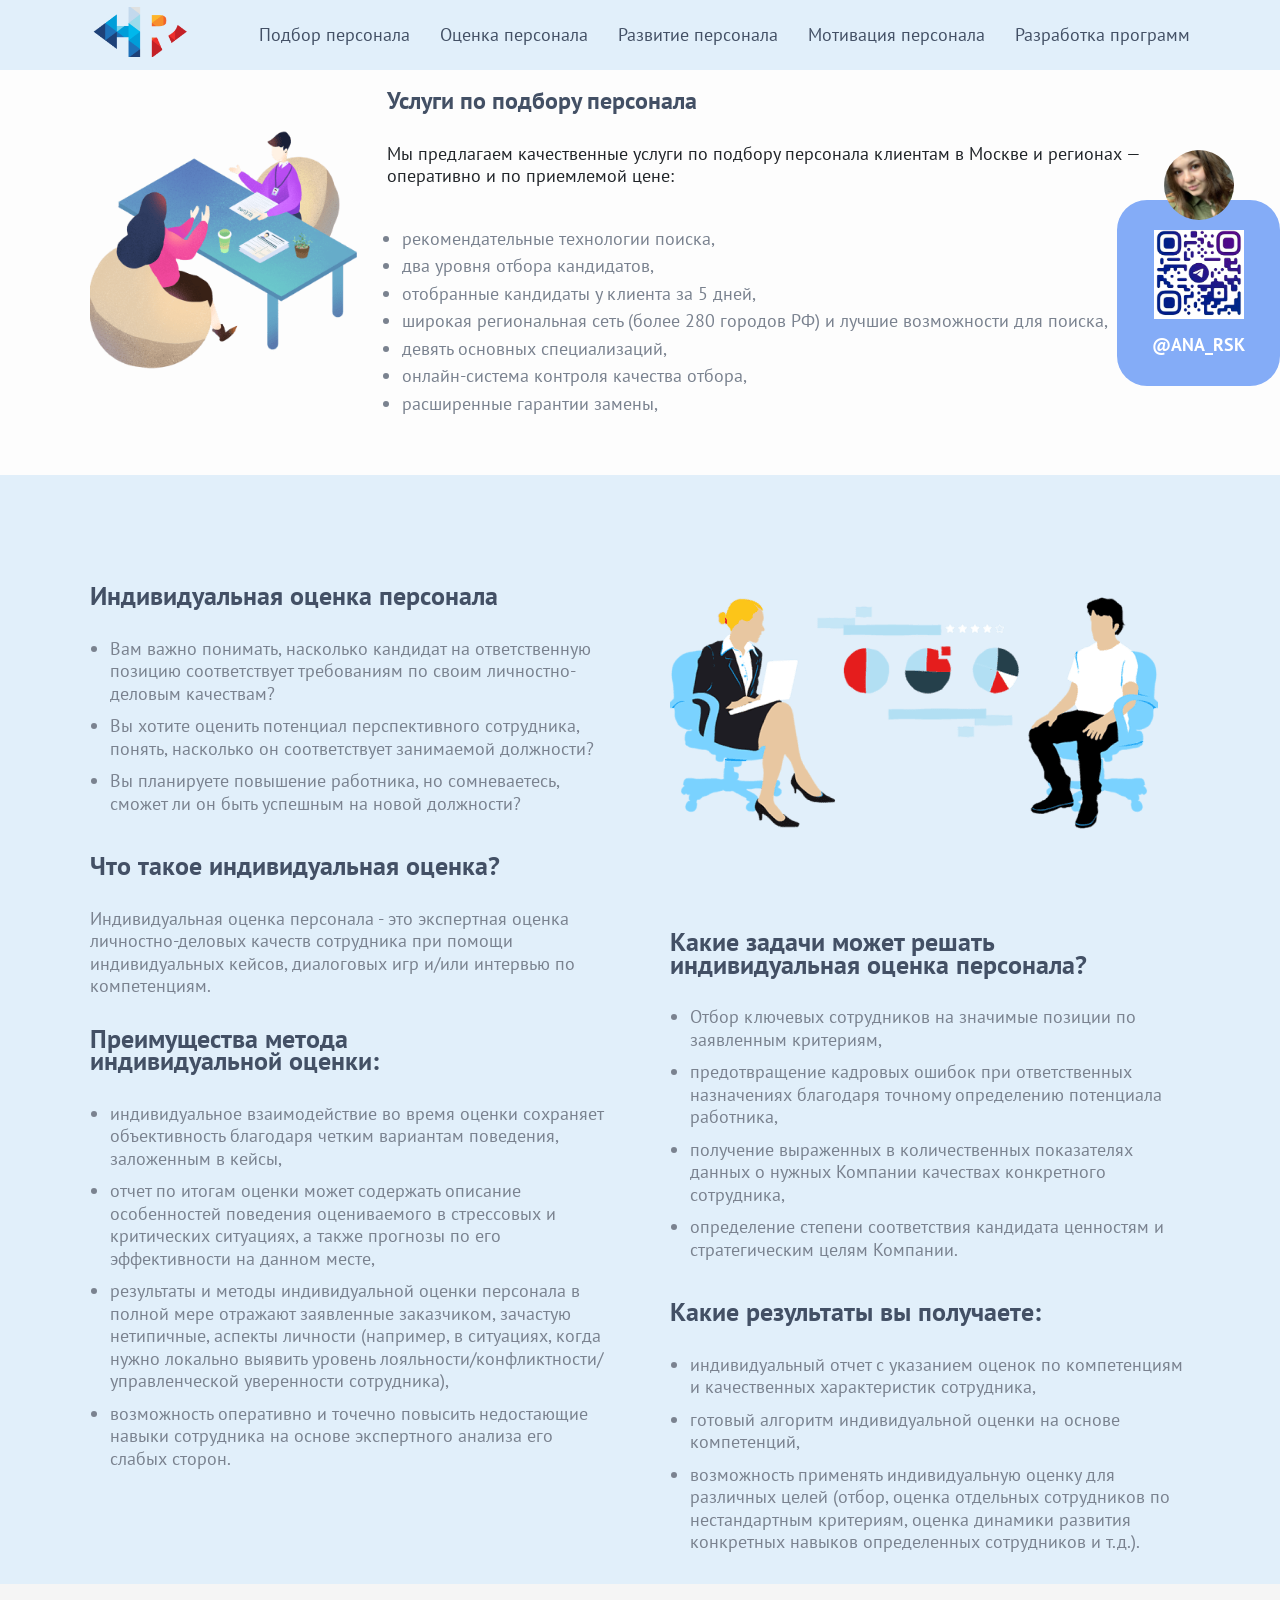
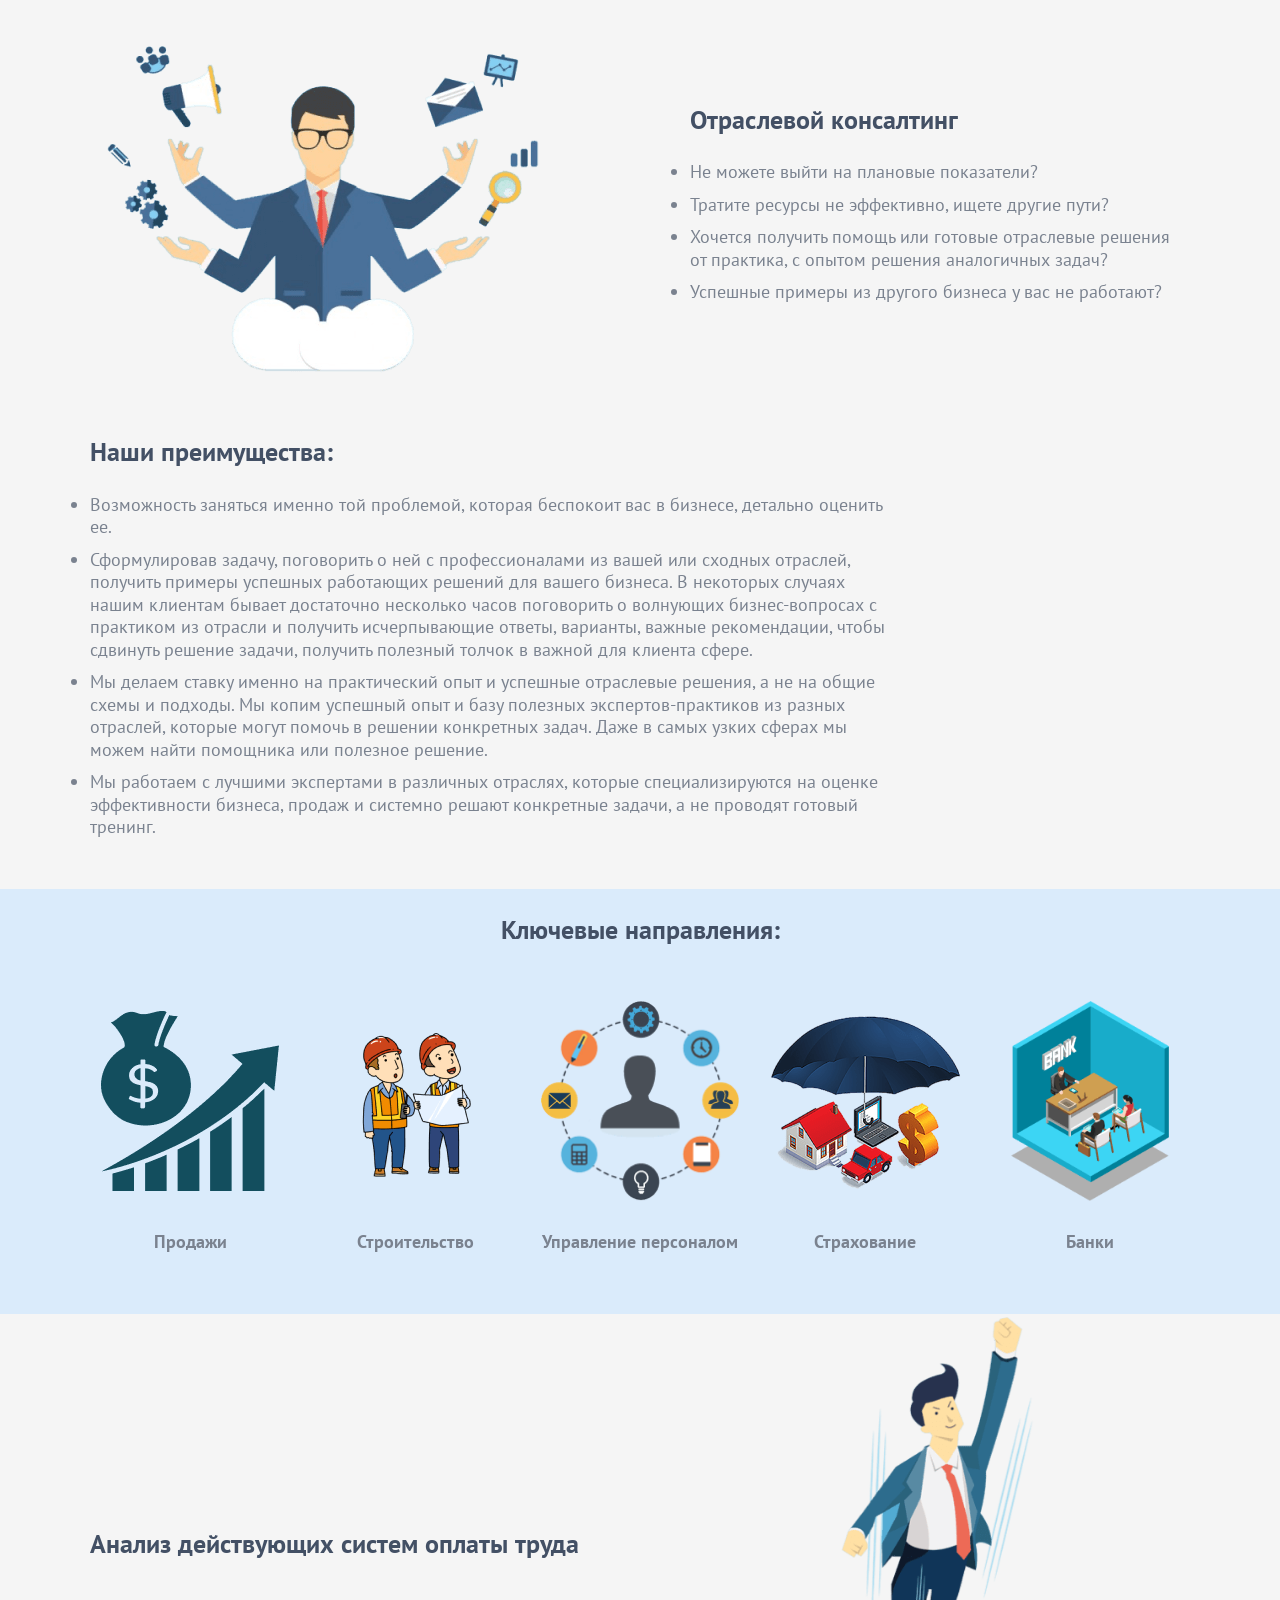
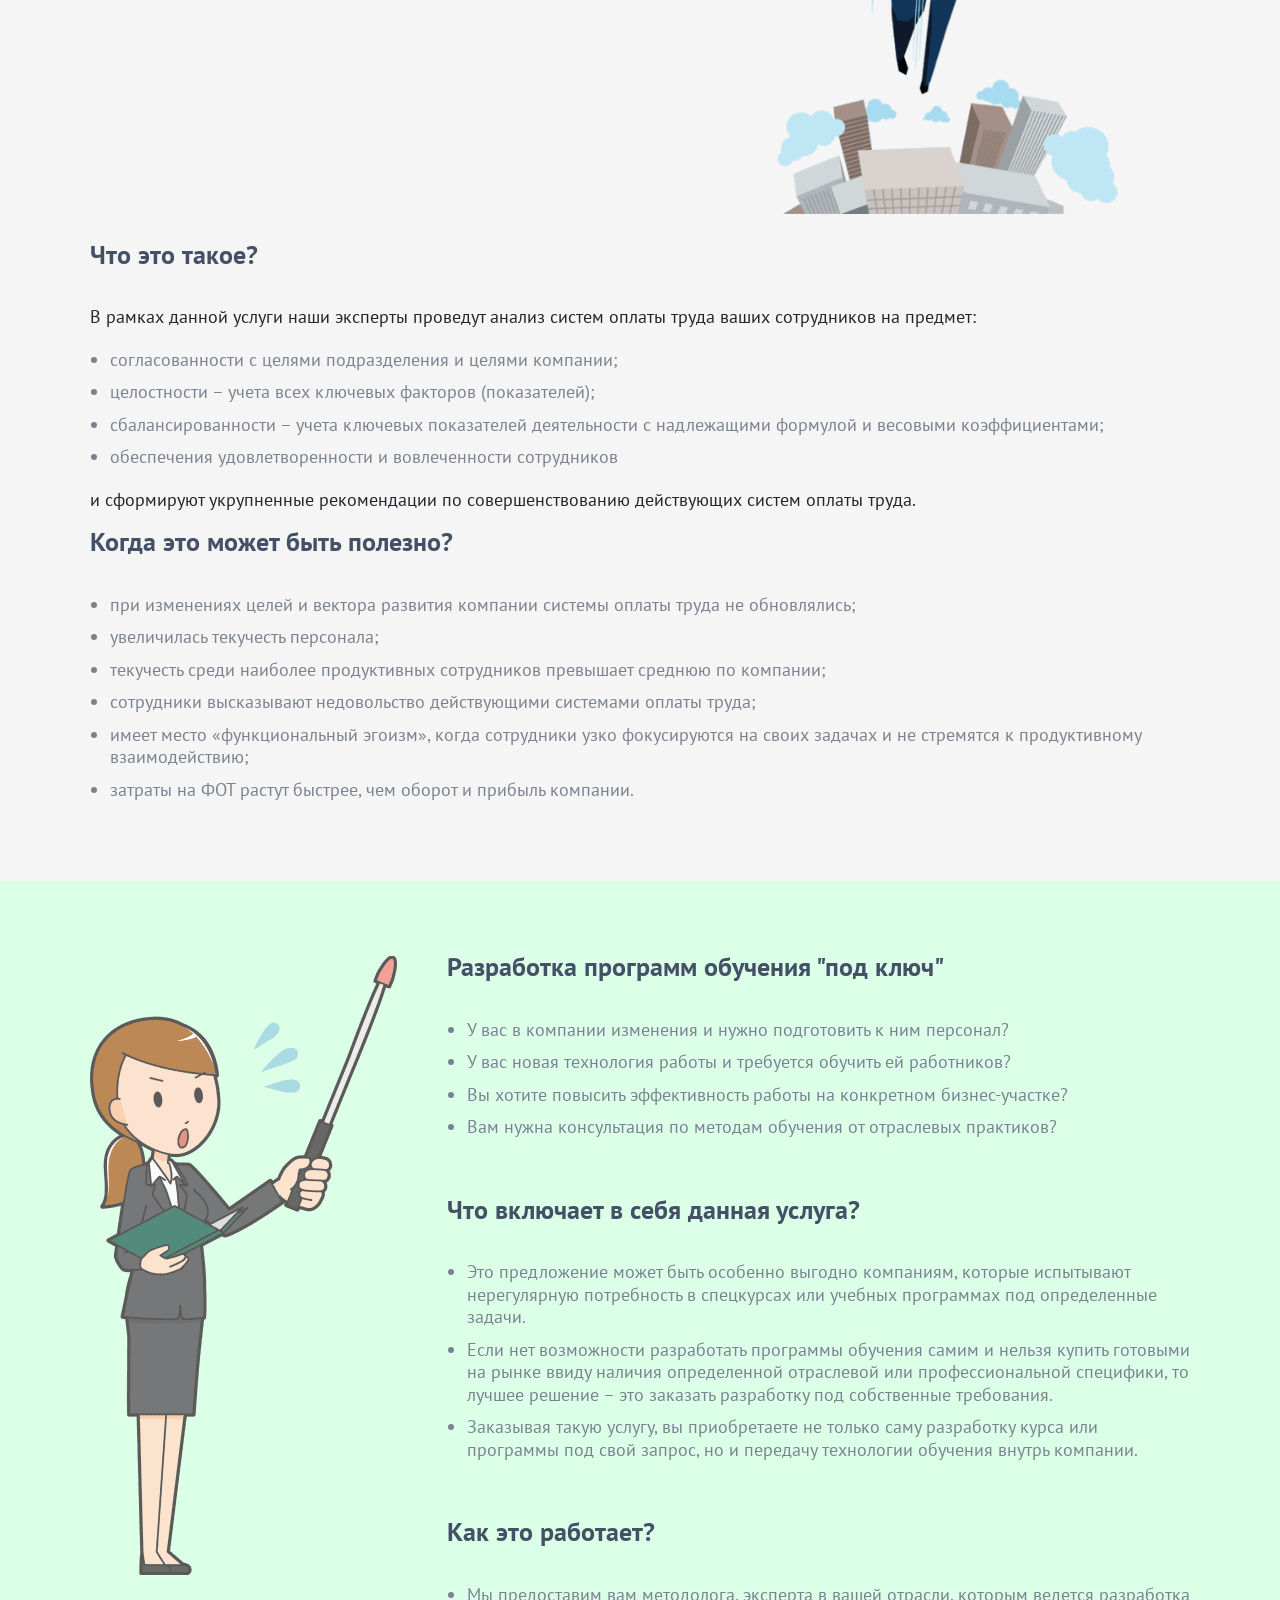
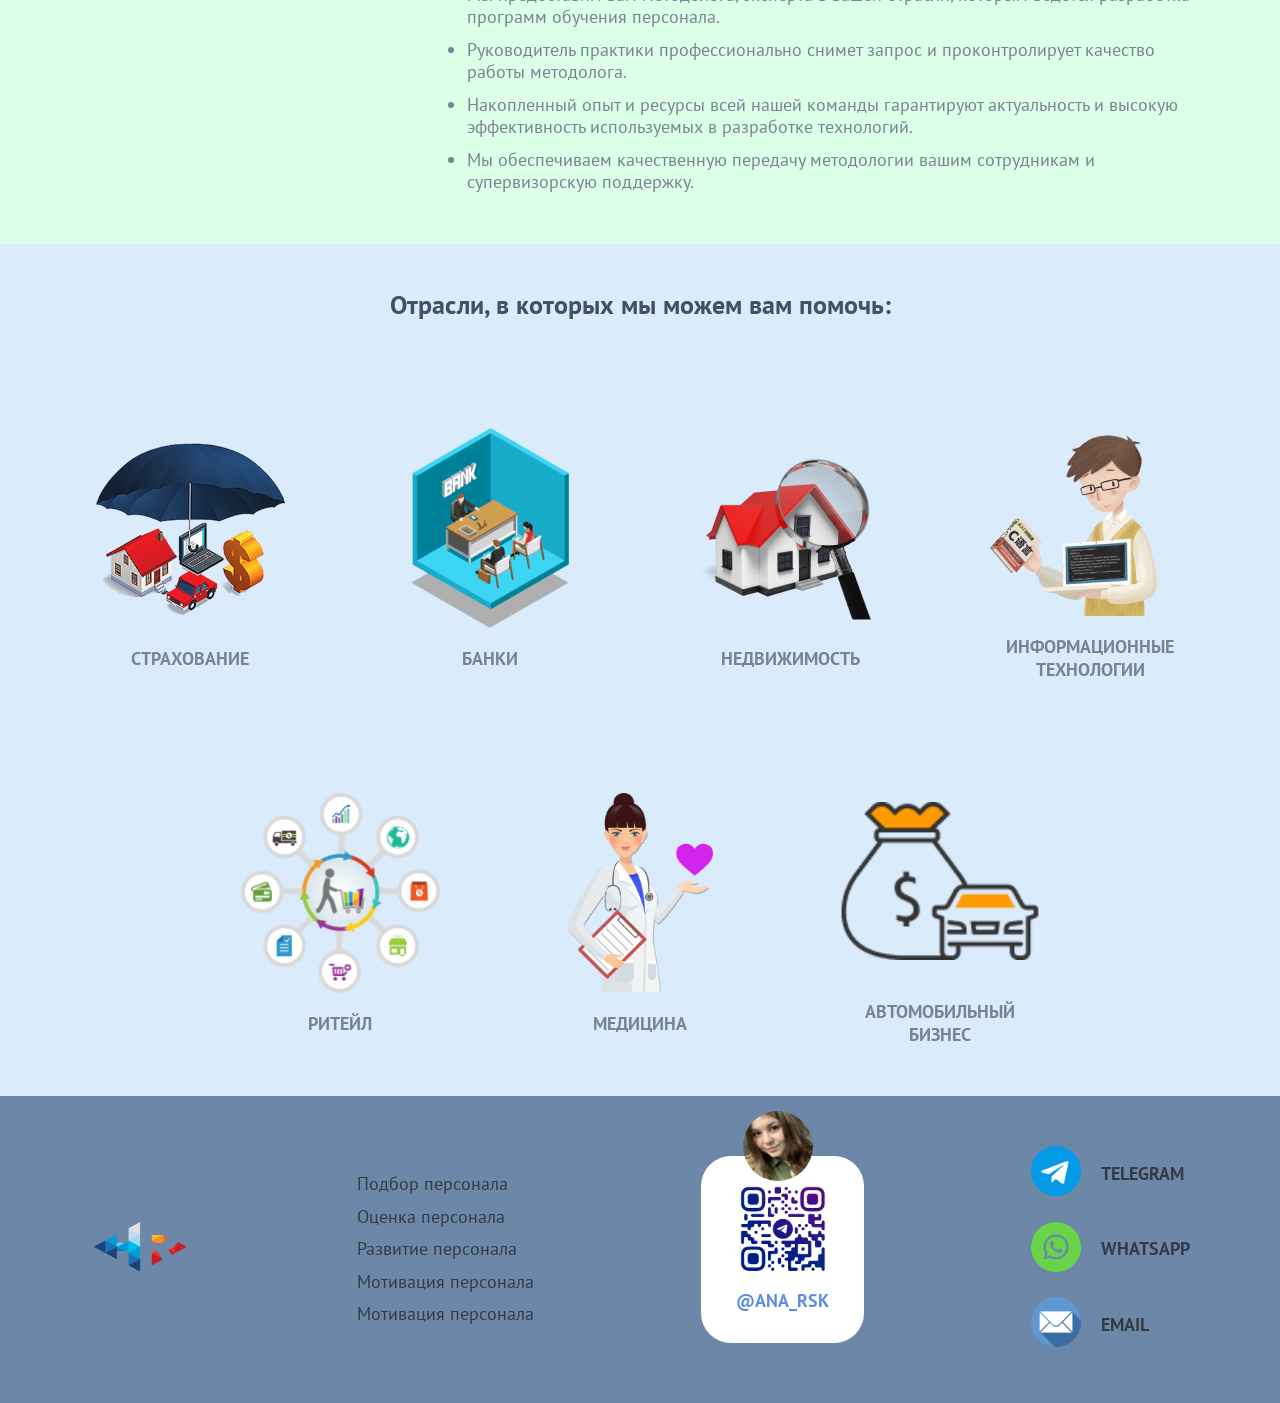
<file: index.html>
<!DOCTYPE html>
<html lang="ru">
<head>    
    <meta charset="UTF-8">
    <meta name="viewport" content="width=1200>
    <title>Home</title>
    <meta name="description" content="">
    <link rel="stylesheet" type="text/css" href="assets/css/app.min.css">
</head>
<body class="page">
    <header class="header">
  <div class="container">
    <div class="header__row">
      <a href="#recruitment" class="header__logo"
        ><img src="./assets/img/logo.png" alt=""
      /></a>
      <nav class="nav">
        <ul class="menu-list">
          <li class="menu-list__item">
            <a href="#recruitment" class="menu-list__link">Подбор персонала</a>
          </li>
          <li class="menu-list__item">
            <a href="#assessment" class="menu-list__link">Оценка персонала</a>
          </li>
          <li class="menu-list__item">
            <a href="#consulting" class="menu-list__link">Развитие персонала</a>
          </li>
          <li class="menu-list__item">
            <a href="#motivation" class="menu-list__link"
              >Мотивация персонала</a
            >
          </li>
          <li class="menu-list__item">
            <a href="#development" class="menu-list__link"
              >Разработка программ</a
            >
          </li>
        </ul>
      </nav>
    </div>
  </div>
  <div class="tg-fixed">
    <img class="tg-fixed__img" src="./assets/img/avatar.jpeg" alt="" />
    <a class="tg-fixed__link" href="tg://resolve?domain=ana_rsk">
      <img
        class="tg-fixed__img--qr"
        src="./assets/img/qr.png"
        alt="qrcode telegram"
      />
    </a>
    <h6 class="tg-fixed__title">@ANA_RSK</h6>
  </div>
</header>


        <main>
            
<section class="recruitment" id="recruitment">
  <div class="container">
    <div class="recruitment__row">
      <div class="recruitment__img">
        <img src="./assets/img/recruitment.png" alt="" />
      </div>
      <div class="recruitment__content">
        <h2 class="recruitment__title title">Услуги по подбору персонала</h2>
        <p class="recruitment__text">
          Мы предлагаем качественные услуги по подбору персонала клиентам в
          Москве и регионах — оперативно и по приемлемой цене:
        </p>
        <ul class="recruitment-menu">
          <li class="recruitment-menu__item">
            рекомендательные технологии поиска,
          </li>
          <li class="recruitment-menu__item">два уровня отбора кандидатов,</li>
          <li class="recruitment-menu__item">
            отобранные кандидаты у клиента за 5 дней,
          </li>
          <li class="recruitment-menu__item">
            широкая региональная сеть (более 280 городов РФ) и лучшие
            возможности для поиска,
          </li>
          <li class="recruitment-menu__item">девять основных специализаций,</li>
          <li class="recruitment-menu__item">
            онлайн-система контроля качества отбора,
          </li>
          <li class="recruitment-menu__item">расширенные гарантии замены,</li>
        </ul>
      </div>
    </div>
  </div>
</section>

<section class="assessment" id="assessment">
  <div class="container">
    <div class="assessment__row">
      <div class="assessment__column">
        <div class="column-content">
          <h2 class="column-content__title title">
            Индивидуальная оценка персонала
          </h2>
          <ul class="column-content__list">
            <li class="column-content__item">
              Вам важно понимать, насколько кандидат на ответственную позицию
              соответствует требованиям по своим личностно-деловым качествам?
            </li>
            <li class="column-content__item">
              Вы хотите оценить потенциал перспективного сотрудника, понять,
              насколько он соответствует занимаемой должности?
            </li>
            <li class="column-content__item">
              Вы планируете повышение работника, но сомневаетесь, сможет ли он
              быть успешным на новой должности?
            </li>
          </ul>
        </div>

        <div class="column-content">
          <h2 class="column-content__title title">
            Что такое индивидуальная оценка?
          </h2>
          <p>
            Индивидуальная оценка персонала - это экспертная оценка
            личностно-деловых качеств сотрудника при помощи индивидуальных
            кейсов, диалоговых игр и/или интервью по компетенциям.
          </p>
        </div>

        <div class="column-content">
          <h2 class="column-content__title title">
            Преимущества метода индивидуальной оценки:
          </h2>
          <ul class="column-content__list">
            <li class="column-content__item">
              индивидуальное взаимодействие во время оценки сохраняет
              объективность благодаря четким вариантам поведения, заложенным в
              кейсы,
            </li>
            <li class="column-content__item">
              отчет по итогам оценки может содержать описание особенностей
              поведения оцениваемого в стрессовых и критических ситуациях, а
              также прогнозы по его эффективности на данном месте,
            </li>
            <li class="column-content__item">
              результаты и методы индивидуальной оценки персонала в полной мере
              отражают заявленные заказчиком, зачастую нетипичные, аспекты
              личности (например, в ситуациях, когда нужно локально выявить
              уровень лояльности/конфликтности/управленческой уверенности
              сотрудника),
            </li>
            <li class="column-content__item">
              возможность оперативно и точечно повысить недостающие навыки
              сотрудника на основе экспертного анализа его слабых сторон.
            </li>
          </ul>
        </div>
      </div>

      <div class="assessment__column">
        <div class="column-content">
          <img class="assessment__img" src="./assets/img/assess.png" alt="" />
          <h2 class="column-content__title title">
            Какие задачи может решать индивидуальная оценка персонала?
          </h2>
          <ul class="column-content__list">
            <li class="column-content__item">
              Отбор ключевых сотрудников на значимые позиции по заявленным
              критериям,
            </li>
            <li class="column-content__item">
              предотвращение кадровых ошибок при ответственных назначениях
              благодаря точному определению потенциала работника,
            </li>
            <li class="column-content__item">
              получение выраженных в количественных показателях данных о нужных
              Компании качествах конкретного сотрудника,
            </li>
            <li class="column-content__item">
              определение степени соответствия кандидата ценностям и
              стратегическим целям Компании.
            </li>
          </ul>
        </div>
        <div class="column-content">
          <h2 class="column-content__title title">
            Какие результаты вы получаете:
          </h2>
          <ul class="column-content__list">
            <li class="column-content__item">
              индивидуальный отчет с указанием оценок по компетенциям и
              качественных характеристик сотрудника,
            </li>
            <li class="column-content__item">
              готовый алгоритм индивидуальной оценки на основе компетенций,
            </li>
            <li class="column-content__item">
              возможность применять индивидуальную оценку для различных целей
              (отбор, оценка отдельных сотрудников по нестандартным критериям,
              оценка динамики развития конкретных навыков определенных
              сотрудников и т.д.).
            </li>
          </ul>
        </div>
      </div>
    </div>
  </div>
</section>

<section class="consulting" id="consulting">
  <div class="container">
    <div class="consulting__row">
      <div class="consulting__img">
        <img src="./assets/img/consulting.png" alt="" />
      </div>
      <div class="consulting__top-content">
        <h2 class="consulting__title title">Отраслевой консалтинг</h2>
        <ul class="consulting-menu">
          <li class="consulting-menu__item">
            Не можете выйти на плановые показатели?
          </li>
          <li class="consulting-menu__item">
            Тратите ресурсы не эффективно, ищете другие пути?
          </li>
          <li class="consulting-menu__item">
            Хочется получить помощь или готовые отраслевые решения от практика,
            с опытом решения аналогичных задач?
          </li>
          <li class="consulting-menu__item">
            Успешные примеры из другого бизнеса у вас не работают?
          </li>
        </ul>
      </div>
    </div>

    <div class="consulting__content">
      <h2 class="consulting__title title">Наши преимущества:</h2>
      <ul class="consulting-menu">
        <li class="consulting-menu__item">
          Возможность заняться именно той проблемой, которая беспокоит вас в
          бизнесе, детально оценить ее.
        </li>
        <li class="consulting-menu__item">
          Сформулировав задачу, поговорить о ней с профессионалами из вашей или
          сходных отраслей, получить примеры успешных работающих решений для
          вашего бизнеса. В некоторых случаях нашим клиентам бывает достаточно
          несколько часов поговорить о волнующих бизнес-вопросах с практиком из
          отрасли и получить исчерпывающие ответы, варианты, важные
          рекомендации, чтобы сдвинуть решение задачи, получить полезный толчок
          в важной для клиента сфере.
        </li>
        <li class="consulting-menu__item">
          Мы делаем ставку именно на практический опыт и успешные отраслевые
          решения, а не на общие схемы и подходы. Мы копим успешный опыт и базу
          полезных экспертов-практиков из разных отраслей, которые могут помочь
          в решении конкретных задач. Даже в самых узких сферах мы можем найти
          помощника или полезное решение.
        </li>
        <li class="consulting-menu__item">
          Мы работаем с лучшими экспертами в различных отраслях, которые
          специализируются на оценке эффективности бизнеса, продаж и системно
          решают конкретные задачи, а не проводят готовый тренинг.
        </li>
      </ul>
    </div>
  </div>

  <div class="key-directions">
    <div class="container">
      <div class="key-directions__content">
        <h2 class="key-directions__title title">Ключевые направления:</h2>
        <ul class="key-directions__list">
          <li class="key-directions__item">
            <img src="./assets/img/keys-01.png" alt="" />
            <strong>Продажи</strong>
          </li>
          <li class="key-directions__item">
            <img src="./assets/img/keys-02.png" alt="" />
            <strong>Строительство</strong>
          </li>
          <li class="key-directions__item">
            <img src="./assets/img/keys-03.png" alt="" />
            <strong>Управление персоналом</strong>
          </li>
          <li class="key-directions__item">
            <img src="./assets/img/keys-04.png" alt="" />
            <strong>Страхование</strong>
          </li>
          <li class="key-directions__item">
            <img src="./assets/img/keys-05.png" alt="" />
            <strong>Банки</strong>
          </li>
        </ul>
      </div>
    </div>
  </div>
</section>

<section class="motivation" id="motivation">
  <div class="container">
    <div class="motivation__row">
      <h2 class="motivation__title title">
        Анализ действующих систем оплаты труда
      </h2>

      <img class="motivation__img" src="./assets/img/motivation.png" alt="" />
    </div>

    <div class="motivation__content">
      <h2 class="motivation__title title">Что это такое?</h2>
      <p class="motivation__text text">
        В рамках данной услуги наши эксперты проведут анализ систем оплаты труда
        ваших сотрудников на предмет:
      </p>
      <ul class="motivation-menu">
        <li class="motivation-menu__item">
          согласованности с целями подразделения и целями компании;
        </li>
        <li class="motivation-menu__item">
          целостности – учета всех ключевых факторов (показателей);
        </li>
        <li class="motivation-menu__item">
          сбалансированности – учета ключевых показателей деятельности с
          надлежащими формулой и весовыми коэффициентами;
        </li>
        <li class="motivation-menu__item">
          обеспечения удовлетворенности и вовлеченности сотрудников
        </li>
      </ul>
      <p class="motivation__text text">
        и сформируют укрупненные рекомендации по совершенствованию действующих
        систем оплаты труда.
      </p>
      <h2 class="motivation__title title">Когда это может быть полезно?</h2>
      <ul class="motivation-menu">
        <li class="motivation-menu__item">
          при изменениях целей и вектора развития компании системы оплаты труда
          не обновлялись;
        </li>
        <li class="motivation-menu__item">увеличилась текучесть персонала;</li>
        <li class="motivation-menu__item">
          текучесть среди наиболее продуктивных сотрудников превышает среднюю по
          компании;
        </li>
        <li class="motivation-menu__item">
          сотрудники высказывают недовольство действующими системами оплаты
          труда;
        </li>
        <li class="motivation-menu__item">
          имеет место «функциональный эгоизм», когда сотрудники узко
          фокусируются на своих задачах и не стремятся к продуктивному
          взаимодействию;
        </li>
        <li class="motivation-menu__item">
          затраты на ФОТ растут быстрее, чем оборот и прибыль компании.
        </li>
      </ul>
    </div>
  </div>
</section>

<section class="development" id="development">
  <div class="container">
    <div class="development__row">
      <div class="development__img">
        <img src="./assets/img/development-bg.png" alt="" />
      </div>
      <div class="development__content">
        <h2 class="development__title title">
          Разработка программ обучения "под ключ"
        </h2>
        <ul class="development__list">
          <li class="development__item">
            У вас в компании изменения и нужно подготовить к ним персонал?
          </li>
          <li class="development__item">
            У вас новая технология работы и требуется обучить ей работников?
          </li>
          <li class="development__item">
            Вы хотите повысить эффективность работы на конкретном
            бизнес-участке?
          </li>
          <li class="development__item">
            Вам нужна консультация по методам обучения от отраслевых практиков?
          </li>
        </ul>

        <h2 class="development__title title">
          Что включает в себя данная услуга?
        </h2>
        <ul class="development__list">
          <li class="development__item">
            Это предложение может быть особенно выгодно компаниям, которые
            испытывают нерегулярную потребность в спецкурсах или учебных
            программах под определенные задачи.
          </li>
          <li class="development__item">
            Если нет возможности разработать программы обучения самим и нельзя
            купить готовыми на рынке ввиду наличия определенной отраслевой или
            профессиональной специфики, то лучшее решение – это заказать
            разработку под собственные требования.
          </li>
          <li class="development__item">
            Заказывая такую услугу, вы приобретаете не только саму разработку
            курса или программы под свой запрос, но и передачу технологии
            обучения внутрь компании.
          </li>
        </ul>

        <h2 class="development__title title">Как это работает?</h2>
        <ul class="development__list">
          <li class="development__item">
            Мы предоставим вам методолога, эксперта в вашей отрасли, которым
            ведется разработка программ обучения персонала.
          </li>
          <li class="development__item">
            Руководитель практики профессионально снимет запрос и
            проконтролирует качество работы методолога.
          </li>
          <li class="development__item">
            Накопленный опыт и ресурсы всей нашей команды гарантируют
            актуальность и высокую эффективность используемых в разработке
            технологий.
          </li>
          <li class="development__item">
            Мы обеспечиваем качественную передачу методологии вашим сотрудникам
            и супервизорскую поддержку.
          </li>
        </ul>
      </div>
    </div>
  </div>
  <div class="development-cards">
    <div class="container">
      <h2 class="development-cards__title title">
        Отрасли, в которых мы можем вам помочь:
      </h2>
      <ul class="card-list">
        <li class="card-list__item">
          <img class="card-list__img" src="./assets/img/dev1.png" alt="" />
          <strong class="card-list__text text">Страхование</strong>
        </li>

        <li class="card-list__item">
          <img class="card-list__img" src="./assets/img/dev2.png" alt="" />
          <strong class="card-list__text text">Банки</strong>
        </li>

        <li class="card-list__item">
          <img class="card-list__img" src="./assets/img/dev3.png" alt="" />
          <strong class="card-list__text text">Недвижимость</strong>
        </li>

        <li class="card-list__item">
          <img class="card-list__img" src="./assets/img/dev4.png" alt="" />
          <strong class="card-list__text text"
            >Информационные технологии</strong
          >
        </li>

        <li class="card-list__item">
          <img class="card-list__img" src="./assets/img/dev5.png" alt="" />
          <strong class="card-list__text text">Ритейл</strong>
        </li>

        <li class="card-list__item">
          <img class="card-list__img" src="./assets/img/dev6.png" alt="" />
          <strong class="card-list__text text">Медицина</strong>
        </li>
        <li class="card-list__item">
          <img class="card-list__img" src="./assets/img/dev7.png" alt="" />
          <strong class="card-list__text text">автомобильный бизнес</strong>
        </li>
      </ul>
    </div>
  </div>
</section>


        </main>

    <footer class="footer">
  <div class="container">
    <div class="footer__content">
      <div class="footer__logo">
        <a href="./index.html"><img src="./assets/img/logo.png" alt="" /></a>
      </div>
      <ul class="footer__menu">
        <li class="footer__item">
          <a href="#" class="footer__link">Подбор персонала</a>
        </li>
        <li class="footer__item">
          <a href="#" class="footer__link">Оценка персонала</a>
        </li>
        <li class="footer__item">
          <a href="#" class="footer__link">Развитие персонала</a>
        </li>
        <li class="footer__item">
          <a href="#" class="footer__link">Мотивация персонала</a>
        </li>
        <li class="footer__item">
          <a href="#" class="footer__link">Мотивация персонала</a>
        </li>
      </ul>

      <div class="footer__qrcode">
        <img class="footer__avatar" src="./assets/img/avatar.jpeg" alt="" />
        <img class="qr-img" src="./assets/img/qr.png" alt="qrcode telegram" />
        <h6>@ANA_RSK</h6>
      </div>

      <ul class="footer__social-list">
        <li class="footer__social-item">
          <a class="footer__social-link" href="tg://resolve?domain=ana_rsk">
            <img
              class="footer__social-img"
              src="./assets/img/telegram.png"
              alt="telegram icon"
            />
          </a>
          <h6>TELEGRAM</h6>
        </li>
        <li class="footer__social-item">
          <a class="footer__social-link" href="https://wa.me/79215918424">
            <img
              class="footer__social-img"
              src="./assets/img/whatsapp.png"
              alt="whatsapp icon"
            />
          </a>
          <h6>WHATSAPP</h6>
        </li>
        <li class="footer__social-item">
          <a class="footer__social-link" href="">
            <img
              class="footer__social-img"
              src="./assets/img/email.png"
              alt="email icon"
            />
          </a>
          <h6>EMAIL</h6>
        </li>
      </ul>
    </div>
  </div>
</footer>

    <script src="assets/js/app.min.js"></script>
</body>
</html>
</file>
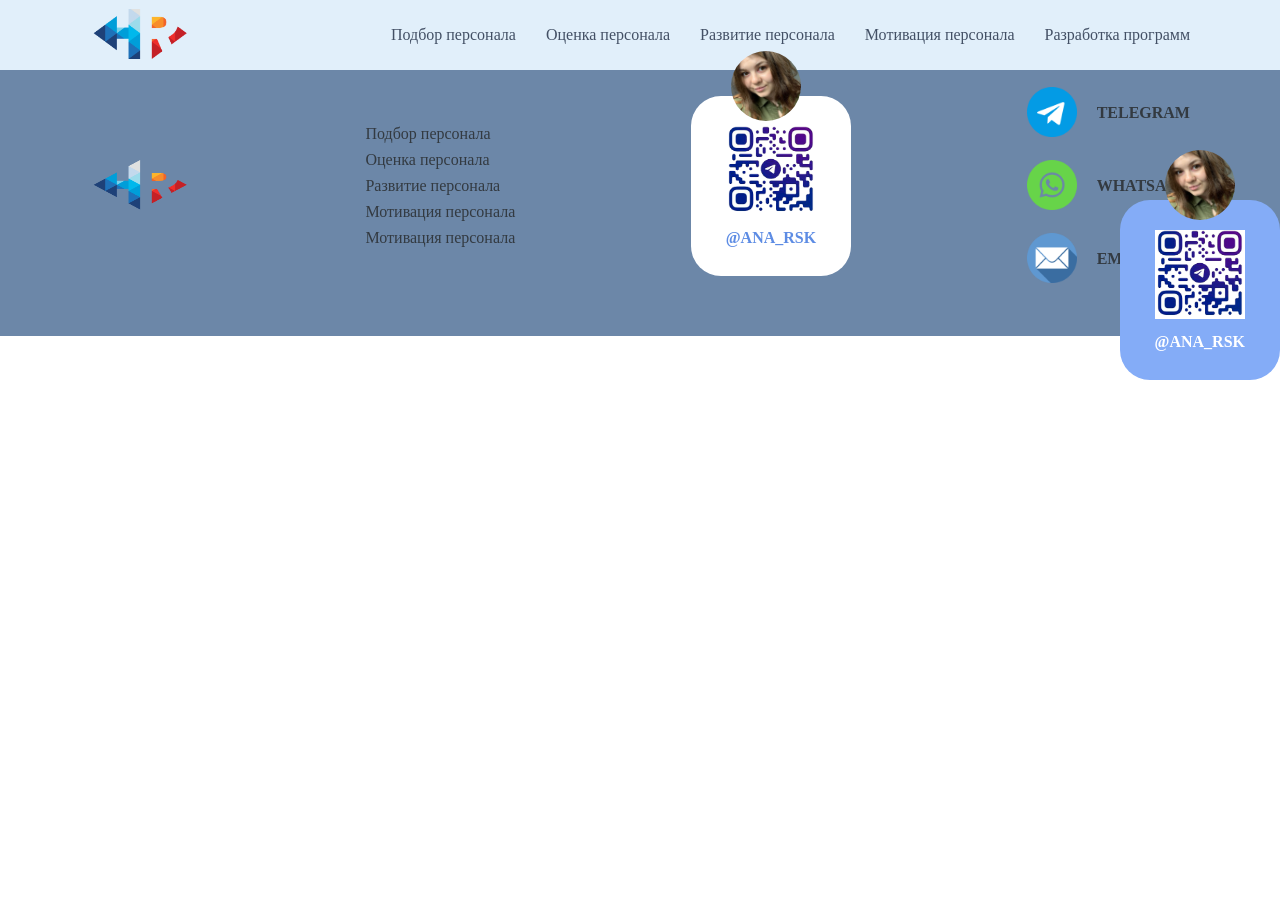
<file: about.html>
<!DOCTYPE html>
<html lang="ru">
<head>    
    <meta charset="UTF-8">
    <meta name="viewport" content="width=device-width, initial-scale=1">
    <title>About</title>
    <meta name="description" content="">
    <link rel="stylesheet" type="text/css" href="assets/css/app.min.css">
</head>
<body class="not-home about-page">
    <header class="header">
  <div class="container">
    <div class="header__row">
      <a href="#recruitment" class="header__logo"
        ><img src="./assets/img/logo.png" alt=""
      /></a>
      <nav class="nav">
        <ul class="menu-list">
          <li class="menu-list__item">
            <a href="#recruitment" class="menu-list__link">Подбор персонала</a>
          </li>
          <li class="menu-list__item">
            <a href="#assessment" class="menu-list__link">Оценка персонала</a>
          </li>
          <li class="menu-list__item">
            <a href="#consulting" class="menu-list__link">Развитие персонала</a>
          </li>
          <li class="menu-list__item">
            <a href="#motivation" class="menu-list__link"
              >Мотивация персонала</a
            >
          </li>
          <li class="menu-list__item">
            <a href="#development" class="menu-list__link"
              >Разработка программ</a
            >
          </li>
        </ul>
      </nav>
    </div>
  </div>
  <div class="tg-fixed">
    <img class="tg-fixed__img" src="./assets/img/avatar.jpeg" alt="" />
    <a class="tg-fixed__link" href="tg://resolve?domain=ana_rsk">
      <img
        class="tg-fixed__img--qr"
        src="./assets/img/qr.png"
        alt="qrcode telegram"
      />
    </a>
    <h6 class="tg-fixed__title">@ANA_RSK</h6>
  </div>
</header>


        <main>
            
    <h1>About</h1>

        </main>

    <footer class="footer">
  <div class="container">
    <div class="footer__content">
      <div class="footer__logo">
        <a href="./index.html"><img src="./assets/img/logo.png" alt="" /></a>
      </div>
      <ul class="footer__menu">
        <li class="footer__item">
          <a href="#" class="footer__link">Подбор персонала</a>
        </li>
        <li class="footer__item">
          <a href="#" class="footer__link">Оценка персонала</a>
        </li>
        <li class="footer__item">
          <a href="#" class="footer__link">Развитие персонала</a>
        </li>
        <li class="footer__item">
          <a href="#" class="footer__link">Мотивация персонала</a>
        </li>
        <li class="footer__item">
          <a href="#" class="footer__link">Мотивация персонала</a>
        </li>
      </ul>

      <div class="footer__qrcode">
        <img class="footer__avatar" src="./assets/img/avatar.jpeg" alt="" />
        <img class="qr-img" src="./assets/img/qr.png" alt="qrcode telegram" />
        <h6>@ANA_RSK</h6>
      </div>

      <ul class="footer__social-list">
        <li class="footer__social-item">
          <a class="footer__social-link" href="tg://resolve?domain=ana_rsk">
            <img
              class="footer__social-img"
              src="./assets/img/telegram.png"
              alt="telegram icon"
            />
          </a>
          <h6>TELEGRAM</h6>
        </li>
        <li class="footer__social-item">
          <a class="footer__social-link" href="https://wa.me/79215918424">
            <img
              class="footer__social-img"
              src="./assets/img/whatsapp.png"
              alt="whatsapp icon"
            />
          </a>
          <h6>WHATSAPP</h6>
        </li>
        <li class="footer__social-item">
          <a class="footer__social-link" href="">
            <img
              class="footer__social-img"
              src="./assets/img/email.png"
              alt="email icon"
            />
          </a>
          <h6>EMAIL</h6>
        </li>
      </ul>
    </div>
  </div>
</footer>

    <script src="assets/js/app.min.js"></script>
</body>
</html>
</file>
<file: assets/css/app.min.css>
.sr-only {
  position: absolute !important;
  clip: rect(1px 1px 1px 1px);
  /* IE6, IE7 */
  clip: rect(1px, 1px, 1px, 1px);
  padding: 0 !important;
  border: 0 !important;
  height: 1px !important;
  width: 1px !important;
  overflow: hidden;
}

.page {
  font-family: "PTSans", sans-serif;
  font-size: 18px;
  color: #7A828F;
  font-weight: 400;
  line-height: 125%;
  overflow-x: hidden;
}

*,
::after,
::before {
  box-sizing: border-box;
}

a {
  text-decoration: none;
  color: inherit;
}

main,
#app {
  flex-grow: 1;
}

.container {
  max-width: 1130px;
  box-sizing: border-box;
  margin: 0 auto;
  width: 100%;
  padding: 0 15px;
}

p {
  font-size: 15px;
  color: #212529;
}

.title {
  font-weight: 700;
  font-size: 26px;
  color: #435065;
}
.title li {
  font-size: 18px;
  font-weight: 400;
  color: #7A828F;
}
.title .grecaptcha-badge {
  right: -9999px !important;
}
.title .lock {
  height: 100vh;
  overflow: hidden;
}

html {
  scroll-behavior: smooth;
}

@font-face {
  font-weight: 400;
  font-family: "PTSans";
  src: local("PTSans"), url("../fonts/PTSans-Regular.woff2") format("woff2"), url("../fonts/PTSans-Regular.woff") format("woff");
  font-display: swap;
}
@font-face {
  font-weight: 700;
  font-family: "PTSans";
  src: local("PTSans"), url("../fonts/PTSans-Bold.woff2") format("woff2"), url("../fonts/PTSans-Bold.woff") format("woff");
  font-display: swap;
}
html,
body,
div,
span,
applet,
object,
iframe,
h1,
h2,
h3,
h4,
h5,
h6,
p,
blockquote,
pre,
a,
abbr,
acronym,
address,
big,
cite,
code,
del,
dfn,
em,
img,
ins,
kbd,
q,
s,
samp,
small,
strike,
strong,
sub,
sup,
tt,
var,
b,
u,
i,
center,
dl,
dt,
dd,
ol,
ul,
li,
fieldset,
form,
label,
legend,
table,
caption,
tbody,
tfoot,
thead,
tr,
th,
td,
article,
aside,
canvas,
details,
embed,
figure,
figcaption,
footer,
header,
hgroup,
menu,
nav,
output,
ruby,
section,
summary,
time,
mark,
audio,
video {
  margin: 0;
  padding: 0;
  border: 0;
  font-size: 100%;
  font-family: inherit;
  vertical-align: baseline;
}

article,
aside,
details,
figcaption,
figure,
footer,
header,
hgroup,
menu,
nav,
section {
  display: block;
}

body {
  line-height: 1;
}

ol,
ul {
  list-style: none;
}

blockquote,
q {
  quotes: none;
}

blockquote::before,
blockquote::after,
q::before,
q::after {
  content: none;
}

table {
  border-collapse: collapse;
  border-spacing: 0;
}

h1 {
  font-size: 2.3rem;
}

.header {
  position: fixed;
  width: 100%;
  background-color: #e1effa;
}
.header__row {
  height: 70px;
  display: flex;
  align-items: center;
  justify-content: space-between;
}
.header__row img {
  width: 100px;
  height: 50px;
  object-fit: cover;
}
.header__logo {
  display: block;
}

.menu-list {
  display: flex;
  color: #435065;
}
.menu-list__item:not(:last-child) {
  margin-right: 30px;
}
.menu-list__link:hover {
  color: black;
}

.tg-fixed {
  position: fixed;
  top: 200px;
  right: 0;
  background-color: #84acf7;
  padding: 30px 35px;
  border-radius: 30px;
}
.tg-fixed__title {
  margin-top: 15px;
  color: white;
}
.tg-fixed__img {
  width: 70px;
  height: 70px;
  position: absolute;
  object-fit: cover;
  border-radius: 50%;
  left: calc(50% - 35px);
  top: -50px;
}
.tg-fixed__img--qr {
  display: block;
  width: 90px;
  height: auto;
  margin-left: auto;
  margin-right: auto;
}

.footer {
  background-color: #6c87a8;
  color: #333a41;
}
.footer__content {
  padding: 50px 0;
  display: flex;
  justify-content: space-between;
  align-items: center;
}
.footer__logo img {
  width: 100px;
  height: 50px;
}
.footer__link:hover {
  color: #e5e9d8;
}
.footer__item:not(:last-child) {
  margin-bottom: 10px;
}
.footer__social-item:not(:last-child) {
  margin-bottom: 20px;
}
.footer__social-img {
  width: 50px;
  height: 50px;
  margin-right: 20px;
}
.footer__social-item {
  display: flex;
  align-items: center;
}
.footer__social-link:hover {
  opacity: 0.7;
}
.footer__qrcode {
  position: relative;
  background-color: white;
  padding: 30px 35px;
  border-radius: 30px;
}
.footer__qrcode h6 {
  margin-top: 15px;
  color: #5d8ce4;
}
.footer__avatar {
  position: absolute;
  top: -45px;
  left: calc(50% - 40px);
  width: 70px;
  height: 70px;
  object-fit: cover;
  border-radius: 50%;
}

.qr-img {
  display: block;
  width: 90px;
  height: auto;
  margin-left: auto;
  margin-right: auto;
}

.recruitment {
  background-color: #fdfdfd;
  padding: 80px 0 50px;
}
.recruitment img {
  width: 100%;
  height: auto;
  object-fit: cover;
}
.recruitment__row {
  display: flex;
  align-items: center;
}
.recruitment__img {
  padding-right: 30px;
}
.recruitment__title {
  font-size: 24px;
  margin-bottom: 30px;
}
.recruitment__text {
  margin-bottom: 40px;
}

.recruitment-menu {
  color: #7A828F;
  margin-left: 15px;
  list-style-type: disc;
}
.recruitment-menu__item:not(:last-child) {
  margin-bottom: 5px;
}

.assessment {
  background-color: #e1effa;
  padding-top: 50px;
}
.assessment__img {
  max-width: 488px;
  height: auto;
  display: block;
  object-fit: cover;
  margin-bottom: 30px;
}
.assessment__row {
  display: flex;
  justify-content: space-between;
}
.assessment__column {
  max-width: 520px;
}
.assessment__column:nth-child(1) {
  margin-top: 60px;
}

.column-content p {
  color: #7A828F;
}
.column-content__title {
  margin-bottom: 30px;
}
.column-content__list {
  list-style-type: disc;
  margin-left: 20px;
}
.column-content__item:not(:last-child) {
  margin-bottom: 10px;
}

.column-content:nth-child(2) {
  margin-top: 40px;
  margin-bottom: 30px;
}

.column-content:nth-child(3) h2 {
  max-width: 290px;
}

.consulting {
  background-color: #f5f5f5;
}
.consulting img {
  max-width: 465px;
  height: auto;
  object-fit: cover;
}
.consulting__row {
  display: flex;
  justify-content: space-between;
}
.consulting__title {
  margin-bottom: 30px;
}
.consulting__top-content {
  margin-top: 125px;
  max-width: 500px;
}
.consulting__content {
  margin-top: 40px;
  max-width: 810px;
}

.consulting-menu {
  list-style-type: disc;
}
.consulting-menu__item:not(:last-child) {
  margin-bottom: 10px;
}

.key-directions {
  margin-top: 50px;
  padding: 30px 0 60px;
  background-color: #daebfb;
}
.key-directions strong {
  display: block;
  text-align: center;
}
.key-directions img {
  display: block;
  width: 200px;
  height: 200px;
  object-fit: contain;
  margin-bottom: 30px;
}
.key-directions__title {
  text-align: center;
  margin-bottom: 60px;
}
.key-directions__list {
  display: flex;
  justify-content: space-between;
  align-items: center;
}
.key-directions__item {
  width: 200px;
}

.motivation {
  padding-bottom: 60px;
  background-color: #f5f5f5;
}
.motivation__img {
  display: block;
  max-width: 500px;
  height: auto;
  object-fit: cover;
}
.motivation__row {
  display: flex;
  justify-content: space-between;
  margin-bottom: 30px;
}
.motivation__title {
  display: flex;
  align-items: center;
  margin-bottom: 40px;
}
.motivation__text {
  margin-bottom: 20px;
}

.motivation-menu {
  list-style-type: disc;
  margin-left: 20px;
  margin-bottom: 20px;
}
.motivation-menu__item:not(:last-child) {
  margin-bottom: 10px;
}

.development {
  scroll-behavior: smooth;
  padding-top: 75px;
  background-color: #dcffe8;
}
.development__row {
  display: flex;
}
.development__img {
  padding-right: 50px;
}
.development__title {
  margin-bottom: 40px;
}
.development__list {
  list-style-type: disc;
  margin-left: 20px;
}
.development__list:not(:last-child) {
  margin-bottom: 60px;
}
.development__item:not(:last-child) {
  margin-bottom: 10px;
}

.development-cards {
  background-color: #daebfb;
  margin-top: 50px;
  padding: 50px 0;
}
.development-cards__title {
  text-align: center;
  margin-bottom: 100px;
}

.card-list {
  display: flex;
  justify-content: center;
  flex-wrap: wrap;
  gap: 100px;
  align-items: center;
}
.card-list__item {
  width: 200px;
  display: flex;
  flex-direction: column;
  align-content: space-between;
}
.card-list__img {
  display: block;
  width: 200px;
  object-fit: contain;
  height: 200px;
  margin-bottom: 20px;
}
.card-list__text {
  display: block;
  text-align: center;
  text-transform: uppercase;
}
/*# sourceMappingURL=[data-uri] */
</file>
